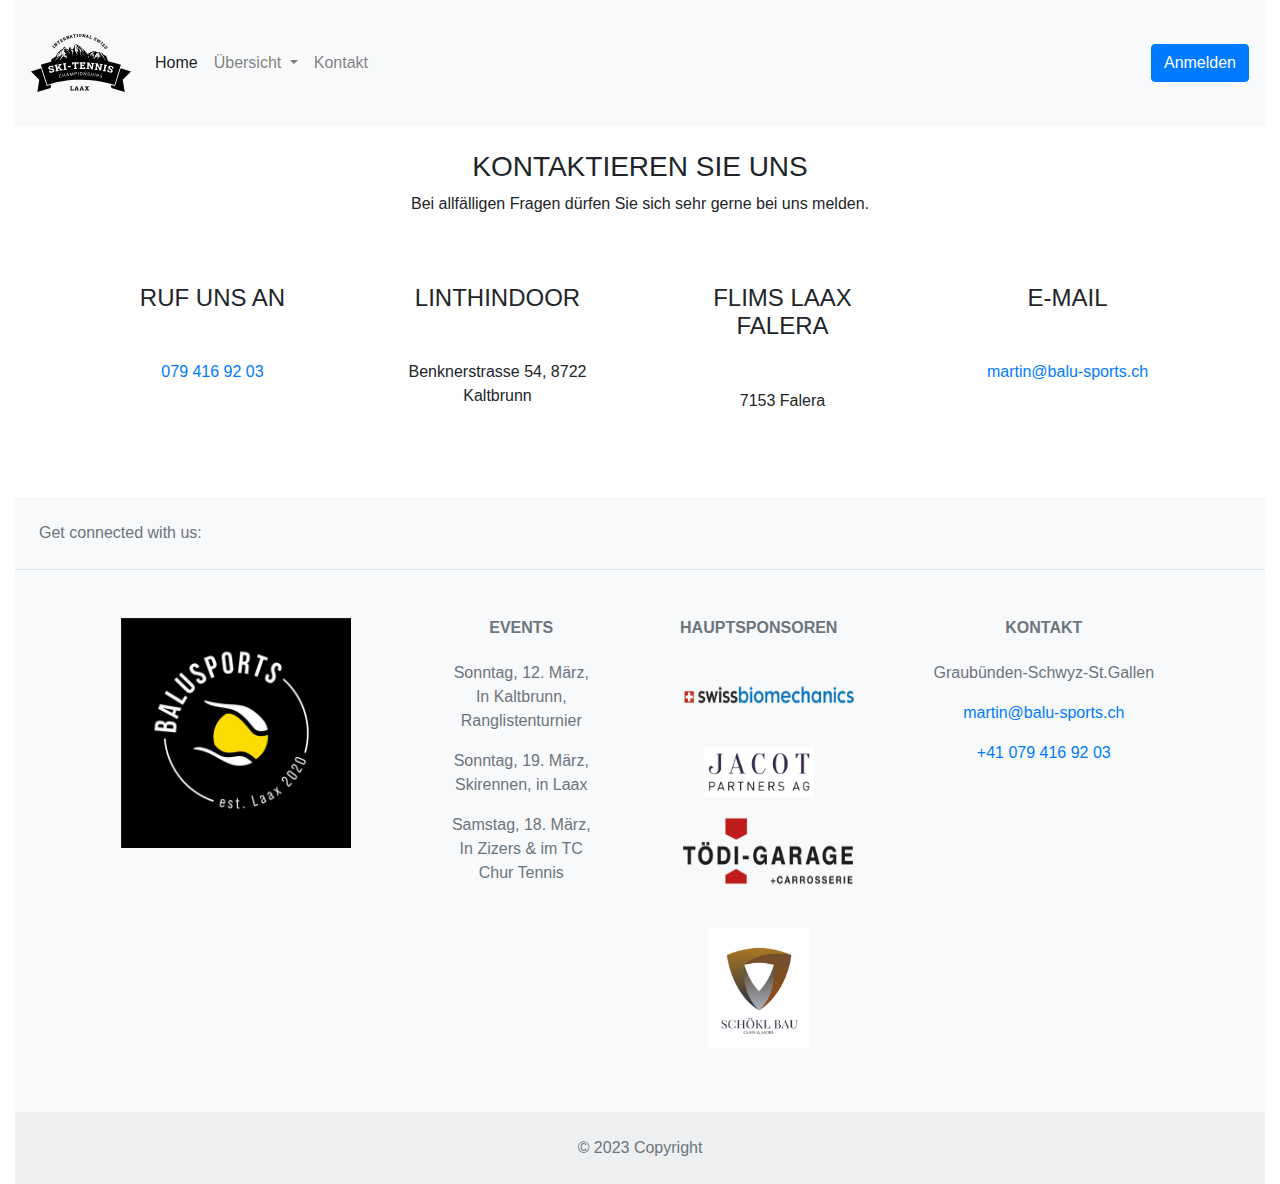
<file: assets/subpages/contact.html>
<link href="//maxcdn.bootstrapcdn.com/bootstrap/4.0.0/css/bootstrap.min.css" rel="stylesheet" id="bootstrap-css">
<script src="//maxcdn.bootstrapcdn.com/bootstrap/4.0.0/js/bootstrap.min.js"></script>
<script src="//code.jquery.com/jquery-1.11.1.min.js"></script>
<!------ Include the above in your HEAD tag ---------->

<!DOCTYPE html>
<html lang="en">

<head>
    <!-- Required meta tags -->
    <meta charset="utf-8">
    <meta name="viewport" content="width=device-width, initial-scale=1, shrink-to-fit=no">
    <link rel="stylesheet" href="../../style.css">
    <link rel="icon" type="image/x-icon" href="../../img/Logo_Ski-Tennis-Championships.svg">
    <script type="text/javascript" src="../../javascript.js"></script>
    <link rel="stylesheet" href="https://cdn.jsdelivr.net/npm/bootstrap@4.0.0/dist/css/bootstrap.min.css"
        integrity="sha384-Gn5384xqQ1aoWXA+058RXPxPg6fy4IWvTNh0E263XmFcJlSAwiGgFAW/dAiS6JXm" crossorigin="anonymous">
    <!-- Bootstrap CSS -->
    <link rel="stylesheet" href="https://maxcdn.bootstrapcdn.com/bootstrap/4.0.0-beta/css/bootstrap.min.css"
        integrity="sha384-/Y6pD6FV/Vv2HJnA6t+vslU6fwYXjCFtcEpHbNJ0lyAFsXTsjBbfaDjzALeQsN6M" crossorigin="anonymous">
    <link href="https://maxcdn.bootstrapcdn.com/font-awesome/4.6.3/css/font-awesome.min.css" rel="stylesheet"
        integrity="sha384-T8Gy5hrqNKT+hzMclPo118YTQO6cYprQmhrYwIiQ/3axmI1hQomh7Ud2hPOy8SP1" crossorigin="anonymous">
    <title>SwissSkiTennis Meisterschaften - Kontakt</title>
</head>

<body id="body">
    <div id="fade"></div>
    <nav class="navbar navbar-expand-lg navbar-light bg-light">
        <a class="navbar-brand" href="../../index.html">
            <img src="../../img/Logo_Ski-Tennis-Championships.svg" width="100" height="100" alt="">
        </a>
        <button class="navbar-toggler" type="button" data-toggle="collapse" data-target="#navbarSupportedContent"
            aria-controls="navbarSupportedContent" aria-expanded="false" aria-label="Toggle navigation">
            <span class="navbar-toggler-icon"></span>
        </button>

        <div class="collapse navbar-collapse" id="navbarSupportedContent">
            <ul class="navbar-nav mr-auto">
                <li class="nav-item active">
                    <a class="nav-link" href="../../index.html">Home <span class="sr-only">(current)</span></a>
                </li>
                <li class="nav-item">
                </li>
                <li class="nav-item dropdown">
                    <a class="nav-link dropdown-toggle" href="#" id="navbarDropdown" role="button"
                        data-toggle="dropdown" aria-haspopup="true" aria-expanded="false">
                        Übersicht
                    </a>
                    <div class="dropdown-menu" aria-labelledby="navbarDropdown">
                        <a class="dropdown-item" href="../../index.html#content">Inhalt</a>
                        <a class="dropdown-item" href="../../index.html#Austragungsorte">Austragungsorte</a>
                        <a class="dropdown-item" href="../../index.html#Sponsoren">Unsere Sponsoren</a>
                    </div>
                </li>
                <li class="nav-item">
                    <a class="nav-link" href="assets/subpages/contact.html">Kontakt</a>
                </li>
            </ul>
            <button onclick="popupMail()" class="btn btn-primary">Anmelden</button>
        </div>
    </nav>
    <div class="modal" tabindex="-1" role="dialog" id="popupMail">
        <div class="modal-dialog" role="document">
          <div class="modal-content">
            <div class="modal-header">
              <h5 class="modal-title">E-Mail senden</h5>
              <button type="button" class="close" onclick="popupMail()" data-dismiss="modal" aria-label="Close">
                <span aria-hidden="true">&times;</span>
              </button>
            </div>
            <div class="modal-body">
              <p>Ihre E-Mail sollte beinhalten: <ul>
                  <li>
                    Betreff: Anmeldung Internationale Swissskitennis Meisterschaften
                  </li>
                  <li>
                    Vollen Namen
                  </li>
                  <li>
                    Spielerkategorie des Kindes (Rot, Orange, Grün)
                  </li>
                  <li>
                    Adresse (Adresse 2 optional)
                  </li>
                  <li>
                    E-Mail
                  </li>
                  <li>
                    Telefonnummer
                  </li>
                </ul>
    
              </p>
            </div>
            <div class="modal-footer">
              <button type="button" onclick="location.href='mailto:martin@balu-sports.ch'" class="btn btn-primary">Weiter zum
                Mail</button>
              <button type="button" onclick="popupMail()" class="btn btn-secondary" data-dismiss="modal">Schliessen</button>
            </div>
          </div>
        </div>
      </div>
    <br>
    <section id="contact">
        <div class="container">
            <h3 class="text-center text-uppercase">Kontaktieren Sie uns</h3>
            <p class="text-center w-75 m-auto">Bei allfälligen Fragen dürfen Sie sich sehr gerne bei uns melden. </p>
            <div class="row">
                <div class="col-sm-12 col-md-6 col-lg-3 my-5">
                    <div class="card border-0">
                        <div class="card-body text-center">
                            <i class="fa fa-phone fa-5x mb-3" aria-hidden="true"></i>
                            <h4 class="text-uppercase mb-5">Ruf uns an</h4>
                            <p><a href="tel:+41 079 416 92 03">079 416 92 03</a></p>
                        </div>
                    </div>
                </div>
                <div class="col-sm-12 col-md-6 col-lg-3 my-5">
                    <div class="card border-0">
                        <div class="card-body text-center">
                            <i class="fa fa-map-marker fa-5x mb-3" aria-hidden="true"></i>
                            <h4 class="text-uppercase mb-5">Linthindoor</h4>
                            <address>Benknerstrasse 54, 8722 Kaltbrunn</address>
                        </div>
                    </div>
                </div>
                <div class="col-sm-12 col-md-6 col-lg-3 my-5">
                    <div class="card border-0">
                        <div class="card-body text-center">
                            <i class="fa fa-map-marker fa-5x mb-3" aria-hidden="true"></i>
                            <h4 class="text-uppercase mb-5">Flims Laax Falera</h4>
                            <address>7153 Falera</address>
                        </div>
                    </div>
                </div>
                <div class="col-sm-12 col-md-6 col-lg-3 my-5">
                    <div class="card border-0">
                        <div class="card-body text-center">
                            <i class="fa fa-globe fa-5x mb-3" aria-hidden="true" ></i>
                            <h4 class="text-uppercase mb-5">E-Mail</h4>
                            <p><a href="mailto:martin@balu-sports.ch">martin@balu-sports.ch</a></p>
                        </div>
                    </div>
                </div>
            </div>
        </div>
    </section>
    <footer class="text-center text-lg-start bg-light text-muted">
        <!-- Section: Social media -->
        <section class="d-flex justify-content-center justify-content-lg-between p-4 border-bottom">
            <!-- Left -->
            <div class="me-5 d-none d-lg-block">
                <span>Get connected with us:</span>
            </div>
            <!-- Left -->

            <!-- Right -->
            <!-- Right -->
        </section>
        <!-- Section: Social media -->

        <!-- Section: Links  -->
        <section class="">
            <div class="container text-center text-md-start mt-5">
                <!-- Grid row -->
                <div class="row mt-3">
                    <!-- Grid column -->
                    <div class="col-md-3 col-lg-4 col-xl-3 mx-auto mb-4">
                        <!-- Content -->
                        <h6 class="text-uppercase fw-bold mb-4">
                            <i class="fas fa-gem me-3"></i><img src="../../img/Balusports_black.png" width="230"
                                height="230" alt="">
                        </h6>
                    </div>
                    <!-- Grid column -->

                    <!-- Grid column -->
                    <div class="col-md-2 col-lg-2 col-xl-2 mx-auto mb-4">
                        <!-- Links -->
                        <h6 class="text-uppercase fw-bold mb-4">
                            <strong>Events</strong>
                        </h6>
                        <p>
                            Sonntag, 12. März,
                            <br>
                            In Kaltbrunn, Ranglistenturnier
                        </p>
                        <p>
                            Sonntag, 19. März, Skirennen, in Laax
                        </p>
                        <p>
                            Samstag, 18. März,
                            <br>
                            In Zizers & im TC Chur Tennis
                        </p>
                    </div>
                    <!-- Grid column -->

                    <!-- Grid column -->
                    <div class="col-md-3 col-lg-2 col-xl-2 mx-auto mb-4">
                        <!-- Links -->
                        <h6 class="text-uppercase fw-bold mb-4">
                            <strong>Hauptsponsoren</strong>
                        </h6>
                        <p>
                            <a href="https://www.swissbiomechanics.ch/" class="text-reset"><img
                                    src="../../img/swissbiomechanics_logo-01.png" width="180" height="70" alt=""></a>
                        </p>
                        <p>
                            <a href="https://jacotpartners.ch/" class="text-reset"><img src="../../img/Jacot.png"
                                    width="110" height="50" alt=""></a>
                        </p>
                        <p>
                            <a href="https://www.toedi-garage.ch/" class="text-reset"><img
                                    src="../../img/Tödi-Garage better.png" width="180" height="75" alt=""></a>
                        </p>
                        <br>
                        <p>
                            <img src="../../img/Schöckl_bau betterone.jpg" width="101" height="120" alt="">
                        </p>
                        <br>
                    </div>
                    <!-- Grid column -->

                    <!-- Grid column -->
                    <div class="col-md-4 col-lg-3 col-xl-3 mx-auto mb-md-0 mb-4">
                        <!-- Links -->
                        <h6 class="text-uppercase fw-bold mb-4"><strong>Kontakt</strong></h6>
                        <p>Graubünden-Schwyz-St.Gallen</p>
                        <p><a href="mailto:martin@balu-sports.ch">martin@balu-sports.ch</a></p>
                        <a href="tel:+41 079 416 92 03">+41 079 416 92 03</a>
                        <br>
                        <br>
                        <iframe
                            src="https://www.google.com/maps/embed?pb=!1m18!1m12!1m3!1d3119.7739727514563!2d9.018742115867925!3d47.20891427916028!2m3!1f0!2f0!3f0!3m2!1i1024!2i768!4f13.1!3m3!1m2!1s0x479acefc344fc9a1%3A0x61ab96820e5c82c1!2sBenknerstrasse%2054%2C%208722%20Kaltbrunn!5e1!3m2!1sde!2sch!4v1673779957317!5m2!1sde!2sch"
                            width="200" height="200" style="border:0;" allowfullscreen="" loading="lazy"
                            referrerpolicy="no-referrer-when-downgrade"></iframe>
                    </div>
                    <!-- Grid column -->
                </div>
                <!-- Grid row -->
            </div>
        </section>
        <!-- Section: Links  -->

        <!-- Copyright -->
        <div class="text-center p-4" style="background-color: rgba(49, 56, 52, 0.05);">
            © 2023 Copyright
        </div>
        <!-- Copyright -->
    </footer>
    <!-- Optional JavaScript -->
    <!-- jQuery first, then Popper.js, then Bootstrap JS -->
    <script src="https://code.jquery.com/jquery-3.2.1.slim.min.js"
        integrity="sha384-KJ3o2DKtIkvYIK3UENzmM7KCkRr/rE9/Qpg6aAZGJwFDMVNA/GpGFF93hXpG5KkN" crossorigin="anonymous">
    </script>
    <script src="https://cdnjs.cloudflare.com/ajax/libs/popper.js/1.11.0/umd/popper.min.js"
        integrity="sha384-b/U6ypiBEHpOf/4+1nzFpr53nxSS+GLCkfwBdFNTxtclqqenISfwAzpKaMNFNmj4" crossorigin="anonymous">
    </script>
    <script src="https://maxcdn.bootstrapcdn.com/bootstrap/4.0.0-beta/js/bootstrap.min.js"
        integrity="sha384-h0AbiXch4ZDo7tp9hKZ4TsHbi047NrKGLO3SEJAg45jXxnGIfYzk4Si90RDIqNm1" crossorigin="anonymous">
    </script>
</body>

</html>
</file>
<file: style.css>
html {
    position: relative;
    height: 100%;
    width: 100%;
}

body {
    position: relative;
    height: 100%;
    width: 100%;
    padding-left: 15px;
    padding-right: 15px;
    overflow-x: hidden;

}

#fade {
    height: 100%;
    width: 100%;
    z-index: 101;
    background-color: rgba(0, 0, 0, 0.5);
    position: absolute;
    top: 0;
    left: 0;
}

#popupMail {
    position: absolute;
    top: 20%;
    overflow: auto;
}

nav {
    position: sticky !important;
    top: 0;
    left: 0;
    z-index: 100;
}

#content {
    overflow-y: hidden;
    margin: auto;
    width: 90%;

}
.sliderImageHalle{
    height: 485px;
}

#content.titleWrapper {
    margin: auto;
    text-align: center;
}
.classcontainer{
    height: 470px;
}
.card{
    height: 100%;
}
.cardcontainer{
    margin-bottom: 10px;
}
.card-img-top {
    height: 192px;
}
[class*="underline"]{
    text-decoration: underline;
}
#carouselSponsors .carousel-inner{
    height: 200px;
    max-height: 200%;
}
#carouselSponsors .carousel-inner .carousel-item{
    height: 100%;
    width: auto;
}
#carouselSponsors .carousel-inner .carousel-item > div{
    display: flex;
    align-items: center;
    justify-content: center;
    height: 100%;
}
#carouselSponsors .carousel-inner .carousel-item > div > a{
    width: 100%;
}
#carouselSponsors .carousel-inner .carousel-item .useHeight{
    height: 100%;

}
#carouselSponsors .carousel-inner .carousel-item .useHeight a{
    height: 100%;
    width: auto !important;
}
#carouselSponsors .carousel-inner .carousel-item .useHeight .img{
    height: 100% !important;
    width: auto !important;
}
.flexContainer{
    display: flex;
    justify-content: center;
    align-items: center;
    height: 100%;
}
@media (max-width: 576px){
    .sliderImageHalle{
        height: auto;
    }
    .content{
        width: 100%;
    }
    .card{
        margin-bottom: 15px;
    }
    #carouselSponsors .carousel-inner .carousel-item .useHeight .img{
        width: 100% !important;
    }
    #carouselSponsors .carousel-inner .carousel-item .useHeight a{
        height: auto;
    }
}
</file>
